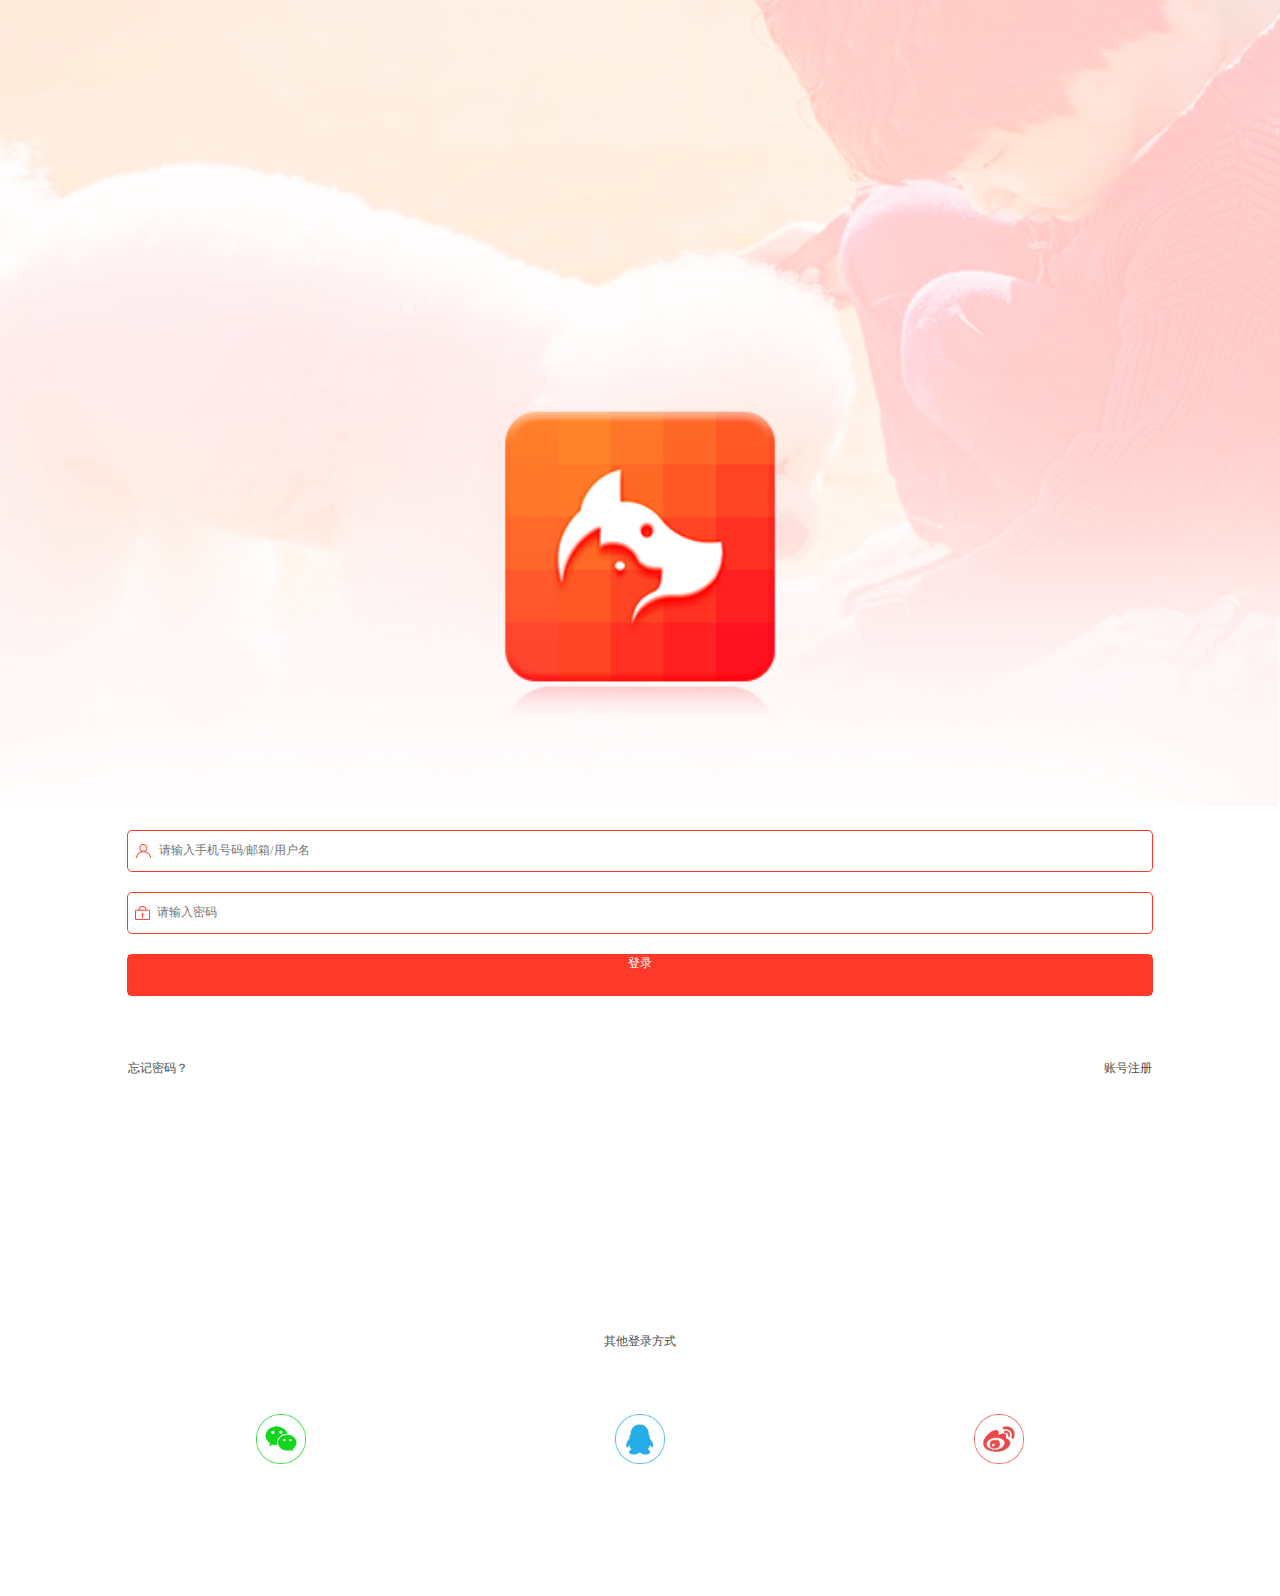
<file: index.html>
<!DOCTYPE html>
<html>

<head>
    <meta charset="utf-8" />
    <meta name="viewport" content="width=device-width,initial-scale=1,minimum-scale=1,maximum-scale=1,user-scalable=no" />
    <title>登录界面</title>
    <link rel="stylesheet" href="css/del.css" />
    <link href="css/index.css" rel="stylesheet" />
</head>

<body>
    <div class="content">
        <header>
            <img src="img/bg_01.png" alt="背景" />
        </header>
        <article>
            <form class="main">
                <div class="inpLen">
                    <label class="imgLb">
                        <img src="img/login (1).png" alt="login1">
                    </label>
                    <input type="text" class="" placeholder="请输入手机号码/邮箱/用户名">
                </div>
                <div class="inpLen">
                    <label class="imgLb">
                        <img src="img/login (2).png" alt="login2">
                    </label>
                    <input type="password" class="" placeholder="请输入密码">
                </div>
                <a href="main.html" class="inpLen">
                    <button type="button" class="login">登录</button>
                </a>
                <p class="tips">
                    <a href="forget.html">忘记密码？</a>
                    <a href="registe.html">账号注册</a>
                </p>
            </form>
        </article>
        <footer>
            <span>其他登录方式</span>
            <div class="other">
                <a href="javascript:;">
                    <img src="img/imgs (2).gif" alt="weixin" />
                </a>
                <a href="javascript:;">
                    <img src="img/imgs (3).gif" alt="qq" />
                </a>
                <a href="javascript:;">
                    <img src="img/imgs (23).png" alt="weibo" />
                </a>
            </div>
        </footer>
    </div>
</body>

</html>
</file>
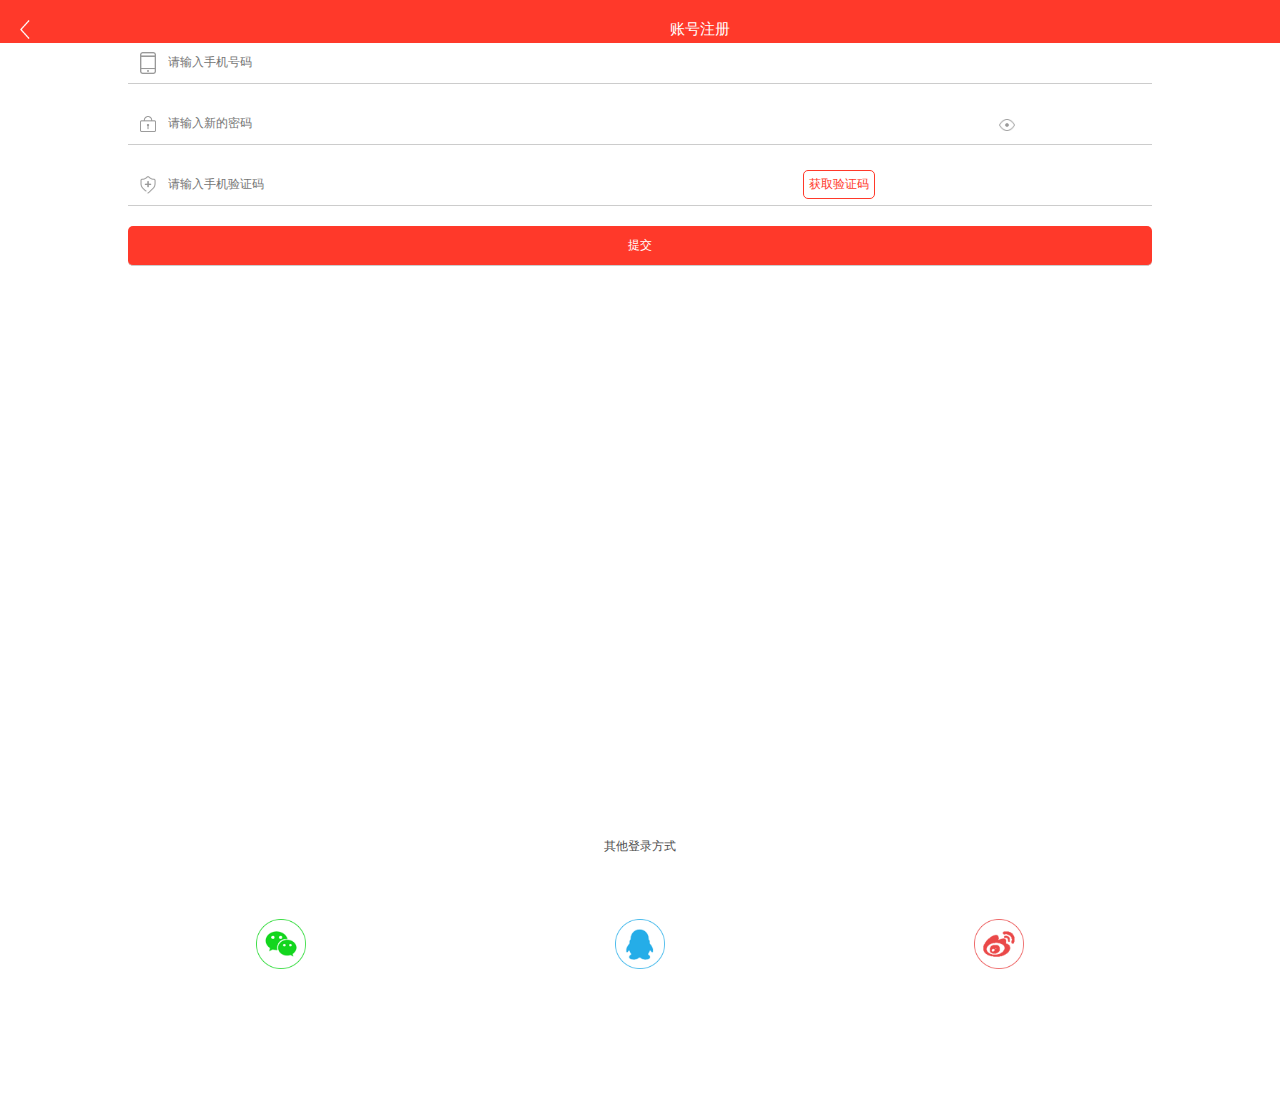
<file: registe.html>
<!DOCTYPE html>
<html>

<head>
    <meta charset="utf-8" />
    <meta name="viewport" content="width=device-width,initial-scale=1,minimum-scale=1,maximum-scale=1,user-scalable=no" />
    <title>注册界面</title>
    <link rel="stylesheet" href="css/del.css" />
    <link href="css/registe.css" rel="stylesheet" />
</head>

<body>
    <div class="content">
        <header>
            <p class="headd">
                <a href="index.html">
                    <img src="img/back_03.png" alt="back" />
                </a>
                <span>账号注册</span>
            </p>
        </header>
        <article>
            <form class="main">
                <div class="inpLen">
                    <label class="imgLb">
                        <img src="img/imgs (17).png" alt="login1" />
                    </label>
                    <input type="text" class="" placeholder="请输入手机号码" />
                    <label class="imgLb"></label>
                </div>
                <div class="inpLen">
                    <label class="imgLb">
                        <img src="img/imgs (18).png" alt="login2" />
                    </label>
                    <input type="password" class="" placeholder="请输入新的密码" />
                    <label class="imgLb">
                        <img src="img/imgs (19).png" alt="eye" />
                    </label>
                </div>
                <div class="inpLen">
                    <label class="imgLb">
                        <img src="img/imgs (20).png" alt="login3" />
                    </label>
                    <input type="text" class="code" placeholder="请输入手机验证码" />
                    <button class="getCode">获取验证码</button>
                </div>
                <button type="button" class="inpLen login">提交</button>
            </form>
            <p class="tips">
                <span class="hidden">验证码错误</span>
            </p>
        </article>
        <footer>
            <span>其他登录方式</span>
            <div class="other">
                <a href="javascript:;">
                    <img src="img/imgs (2).gif" alt="weixin" />
                </a>
                <a href="javascript:;">
                    <img src="img/imgs (3).gif" alt="qq" />
                </a>
                <a href="javascript:;">
                    <img src="img/imgs (23).png" alt="weibo" />
                </a>
            </div>
        </footer>
    </div>
</body>

</html>
</file>
<file: css/del.css>
html,body,p,header,article,footer,div,label,span,a,img,ul,li,input,button,section,select,option{
    padding: 0px /* 0/75 */;
    margin: 0px /* 0/75 */;
    font-size: 12px;
    font-family: 微软雅黑;
    color: #4d4d4d;
}
ul,li{
    list-style: none;
}
a{
    text-decoration: none;
    display: inline-block;
}
input,button,label,span{
    display: inline-block;
    outline: none;
    border: none;
}
</file>
<file: css/index.css>
html,
body {
  height: 100%;
  width: 100%;
}
.content {
  width: 100%;
  background: #ffffff;
  height: 100%;
  display: flex;
  flex-flow: column;
  justify-content: space-between;
}
header img {
  width: 100%;
}
.main {
  width: 100%;
  display: flex;
  flex-flow: column;
  align-items: center;
  margin-bottom: 20%;
}
.main input {
  border: none;
  width: 80%;
  height: 40px;
}
.main .imgLb {
  text-align: center;
}
.main .imgLb img {
  width: 50%;
  vertical-align: bottom;
}
.main .inpLen {
  width: 80%;
  height: 40px;
  border-radius: 5px;
  border: 1px solid #ff392a;
  background: #ffffff;
  margin-top: 20px;
  display: flex;
  align-items: center;
}
.main .login {
  width: 100%;
  height: 100%;
  background: #ff392a;
  color: white;
  display: flex;
  justify-content: center;
}
.main .tips {
  width: 80%;
  display: flex;
  justify-content: space-between;
  margin-top: 5%;
}
.main .tips a {
  color: #4d4d4d;
}
footer {
  width: 100%;
  display: flex;
  flex-flow: column;
  align-items: center;
  color: #4d4d4d;
}
footer .other {
  width: 60%;
  display: flex;
  justify-content: space-between;
  margin-top: 5%;
  margin-bottom: 10%;
}
footer .other img {
  width: 50px;
  height: 50px;
}
</file>
<file: css/registe.css>
html,
body {
  height: 100%;
  width: 100%;
}
.hidden {
  display: none;
}
.content {
  width: 100%;
  background: #ffffff;
  height: 100%;
  display: flex;
  flex-flow: column;
  justify-content: space-between;
}
header {
  height: 10%;
  background: #ff392a;
  display: flex;
  align-items: center;
}
header .headd {
  width: 57%;
  display: flex;
  justify-content: space-between;
  margin-top: 20px;
}
header a img {
  width: 10px;
  margin-left: 20px;
}
header span {
  color: #ffffff;
  font-size: 15px;
}
article .tips {
  height: 40px;
  display: flex;
  justify-content: center;
}
article .tips span {
  padding-left: 10px;
  padding-right: 10px;
  background: #fff6dc;
  color: #996b3d;
  border-radius: 5px;
  line-height: 40px;
  border: 1px #dcc29f solid;
  font-size: 13px;
}
.main {
  width: 100%;
  display: flex;
  flex-flow: column;
  align-items: center;
  margin-bottom: 40%;
}
.main input {
  border: none;
  width: 80%;
  height: 40px;
}
.main .imgLb {
  width: 40px;
  text-align: center;
}
.main .imgLb img {
  width: 40%;
  vertical-align: bottom;
}
.main .inpLen {
  width: 80%;
  height: 40px;
  border-bottom: 1px solid #cccccc;
  background: #ffffff;
  margin-bottom: 20px;
  display: flex;
  flex-flow: row;
  align-items: center;
}
.main .code {
  width: 62%;
}
.main .getCode {
  color: #ff392a;
  padding: 5px;
  border-radius: 5px;
  border: 1px solid #ff392a;
  background: white;
  float: right;
}
.main .login {
  background: #ff392a;
  color: white;
  display: flex;
  justify-content: center;
  border-radius: 5px;
}
footer {
  width: 100%;
  display: flex;
  flex-flow: column;
  align-items: center;
  color: #4d4d4d;
}
footer .other {
  width: 60%;
  display: flex;
  justify-content: space-between;
  margin-top: 5%;
  margin-bottom: 10%;
}
footer .other img {
  width: 50px;
  height: 50px;
}
</file>
